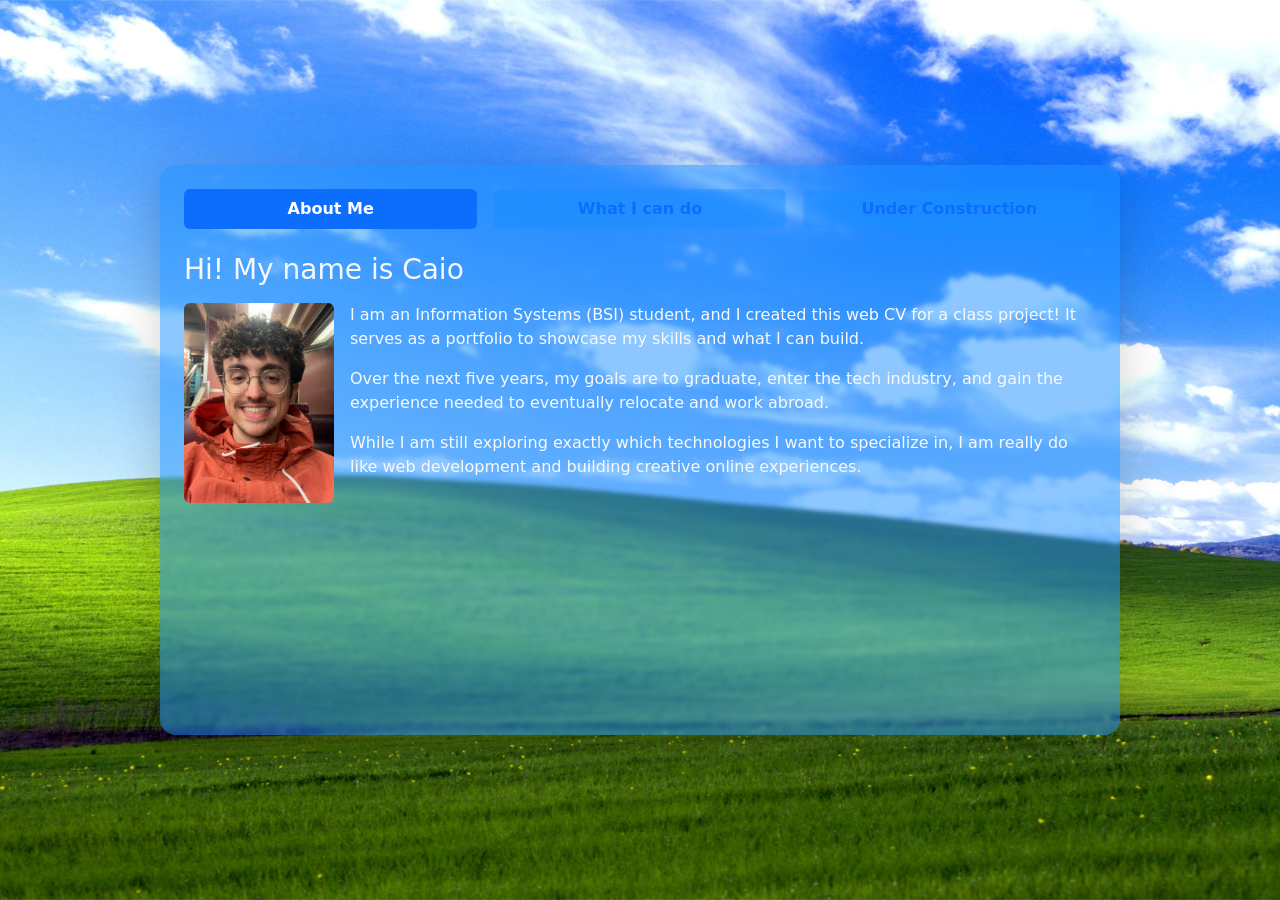
<file: CVWebsite/index.html>
<!DOCTYPE html>
<html lang="en">
<head>
    <meta charset="UTF-8">
    <meta name="viewport" content="width=device-width, initial-scale=1.0">
    
    <!-- Adding Bootstrap -->
    <!-- Link is for CSS and Script is for JS -->
    <link   href="https://cdn.jsdelivr.net/npm/bootstrap@5.3.8/dist/css/bootstrap.min.css" rel="stylesheet" integrity="sha384-sRIl4kxILFvY47J16cr9ZwB07vP4J8+LH7qKQnuqkuIAvNWLzeN8tE5YBujZqJLB" crossorigin="anonymous">
    <!-- Links style.css -->
    <link rel="stylesheet" href="style.css">
    <title>Caio Rangel CV</title>
</head>
<body>
    <!-- Here is the script for JS that the bootstrap requires -->
    <script src="https://cdn.jsdelivr.net/npm/bootstrap@5.3.8/dist/js/bootstrap.bundle.min.js" integrity="sha384-FKyoEForCGlyvwx9Hj09JcYn3nv7wiPVlz7YYwJrWVcXK/BmnVDxM+D2scQbITxI" crossorigin="anonymous"></script>

    <div class="d-flex justify-content-center align-items-center min-vh-100">

        <div class = "infoWindow w-75 p-4 rounded-4 shadow-lg text-center">

            <ul class="nav nav-pills row g-3 mb-4" id="pills-tab" role="tablist">

                <li class="col-md-4 nav-item" role="presentation">
                    <button class="aboutMe nav-link active fw-bold w-100 py-2" id="aboutTab" data-bs-toggle="pill" data-bs-target="#aboutContent" type="button" role="tab">
                        About Me
                    </button>
                </li>

                <li class="col-md-4 nav-item" role="presentation">
                    <button class="whatCanIDo nav-link fw-bold w-100 py-2 btn-light" id="whatCanIDoTab" data-bs-toggle="pill" data-bs-target="#whatCanIdoContent" type="button" role="tab">
                        What I can do
                    </button>
                </li>

                <li class="col-md-4 nav-item" role="presentation">
                    <button class="underConstruction nav-link fw-bold w-100 py-2 btn-light" id="underConstructionTab" data-bs-toggle="pill" data-bs-target="#underConstructioncontent" type="button" role="tab">
                        Under Construction
                    </button>
                </li>

            </ul>

            <div class="tab-content text-light text-start" id="pills-tabContent">

                <div class="tab-pane fade show active" id="aboutContent" role="tabpanel">
                    <h3>Hi! My name is Caio</h3>
                    <div class="clearfix mt-3">
                            
                        <img src="images/IMG_1632.jpg" class="rounded float-sm-start me-3 mb-2" style="width: 150px;" alt="A photo of Caio">                            
                            <p>
                                I am an Information Systems (BSI) student, and I created this web CV for a class project! It serves as a portfolio to showcase my skills and what I can build.
                            </p>
                            <p>
                                Over the next five years, my goals are to graduate, enter the tech industry, and gain the experience needed to eventually relocate and work abroad. 
                            </p>
                            <p>
                                While I am still exploring exactly which technologies I want to specialize in, I am really do like web development and building creative online experiences.
                            </p>
                    </div>
                </div>

                <div class="tab-pane fade" id="whatCanIdoContent" role="tabpanel">
                    <h3 class="border-bottom pb-2">My Toolkit</h3>
                    <ul>
                        <li>Languages: Python, C, C# and Java</li>
                        <li>Some more specific stuff: DJango, HTML, CSS and JavaScript</li>
                        <li>And more!</li>
                    </ul>
                </div>

                <div class = "tab-pane fade d-flex justify-content-center" id="underConstructioncontent" role="tabpanel">
                    <img src="images/clubpenguin-penguin.gif" alt="Penguin drilling">
                </div>
            </div>

        </div>

    </div>

</body>
</html>
</file>
<file: CVWebsite/style.css>
body{
    /* cleans margin */
    margin: 0;
    min-height: 100vh;
    
    /* creates the bas of the background */
    background-color: black;
    /* background-image: url("images/ascii-background.png"); */
    /* background-image: url("images/ascii-backgroundDark.png"); */
    background-image: url("images/hKOGoex.jpg");
    
    /* Adds some fixes to the images */
    background-position: center;
    background-repeat: no-repeat;
    background-size: cover;

    /* When scrolling, fixes the image */
    background-attachment: fixed;
}

.infoWindow{
    background-color: rgba(30, 144, 255, 0.50); 
    
    /* Optional: Adds a modern frosted-glass blur behind the window */
    backdrop-filter: blur(2px);


}

.aboutMeInfo{
    background-color: rgba(30, 144, 255, 0.05); 
    
    /* Optional: Adds a modern frosted-glass blur behind the window */
    backdrop-filter: blur(2px);
}

.aboutMe{
    background-color: rgba(30, 144, 255, 0.05); 
    
    /* Optional: Adds a modern frosted-glass blur behind the window */
    backdrop-filter: blur(2px);
}

.whatCanIDo{
    background-color: rgba(30, 144, 255, 0.05); 
    
    /* Optional: Adds a modern frosted-glass blur behind the window */
    backdrop-filter: blur(2px);
}

.underConstruction{
    background-color: rgba(30, 144, 255, 0.05); 
    
    /* Optional: Adds a modern frosted-glass blur behind the window */
    backdrop-filter: blur(2px);
    
}
</file>
